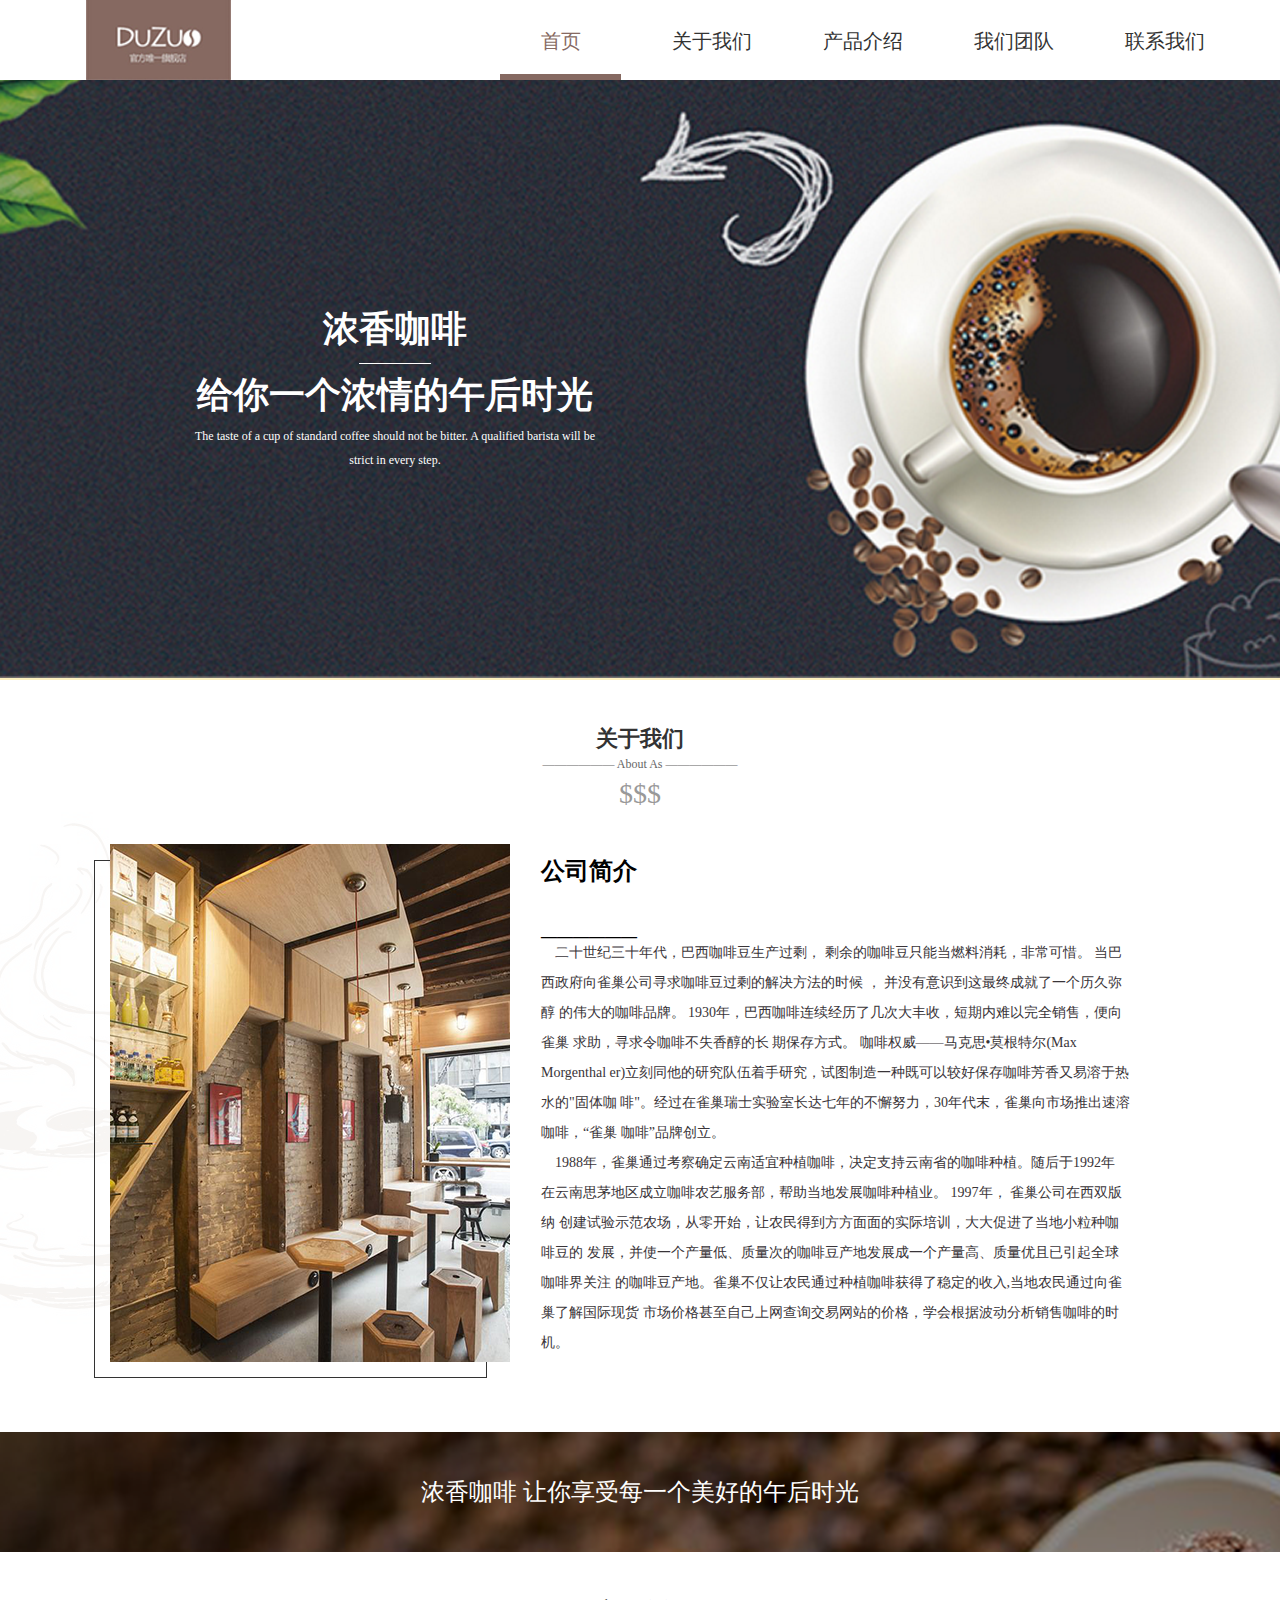
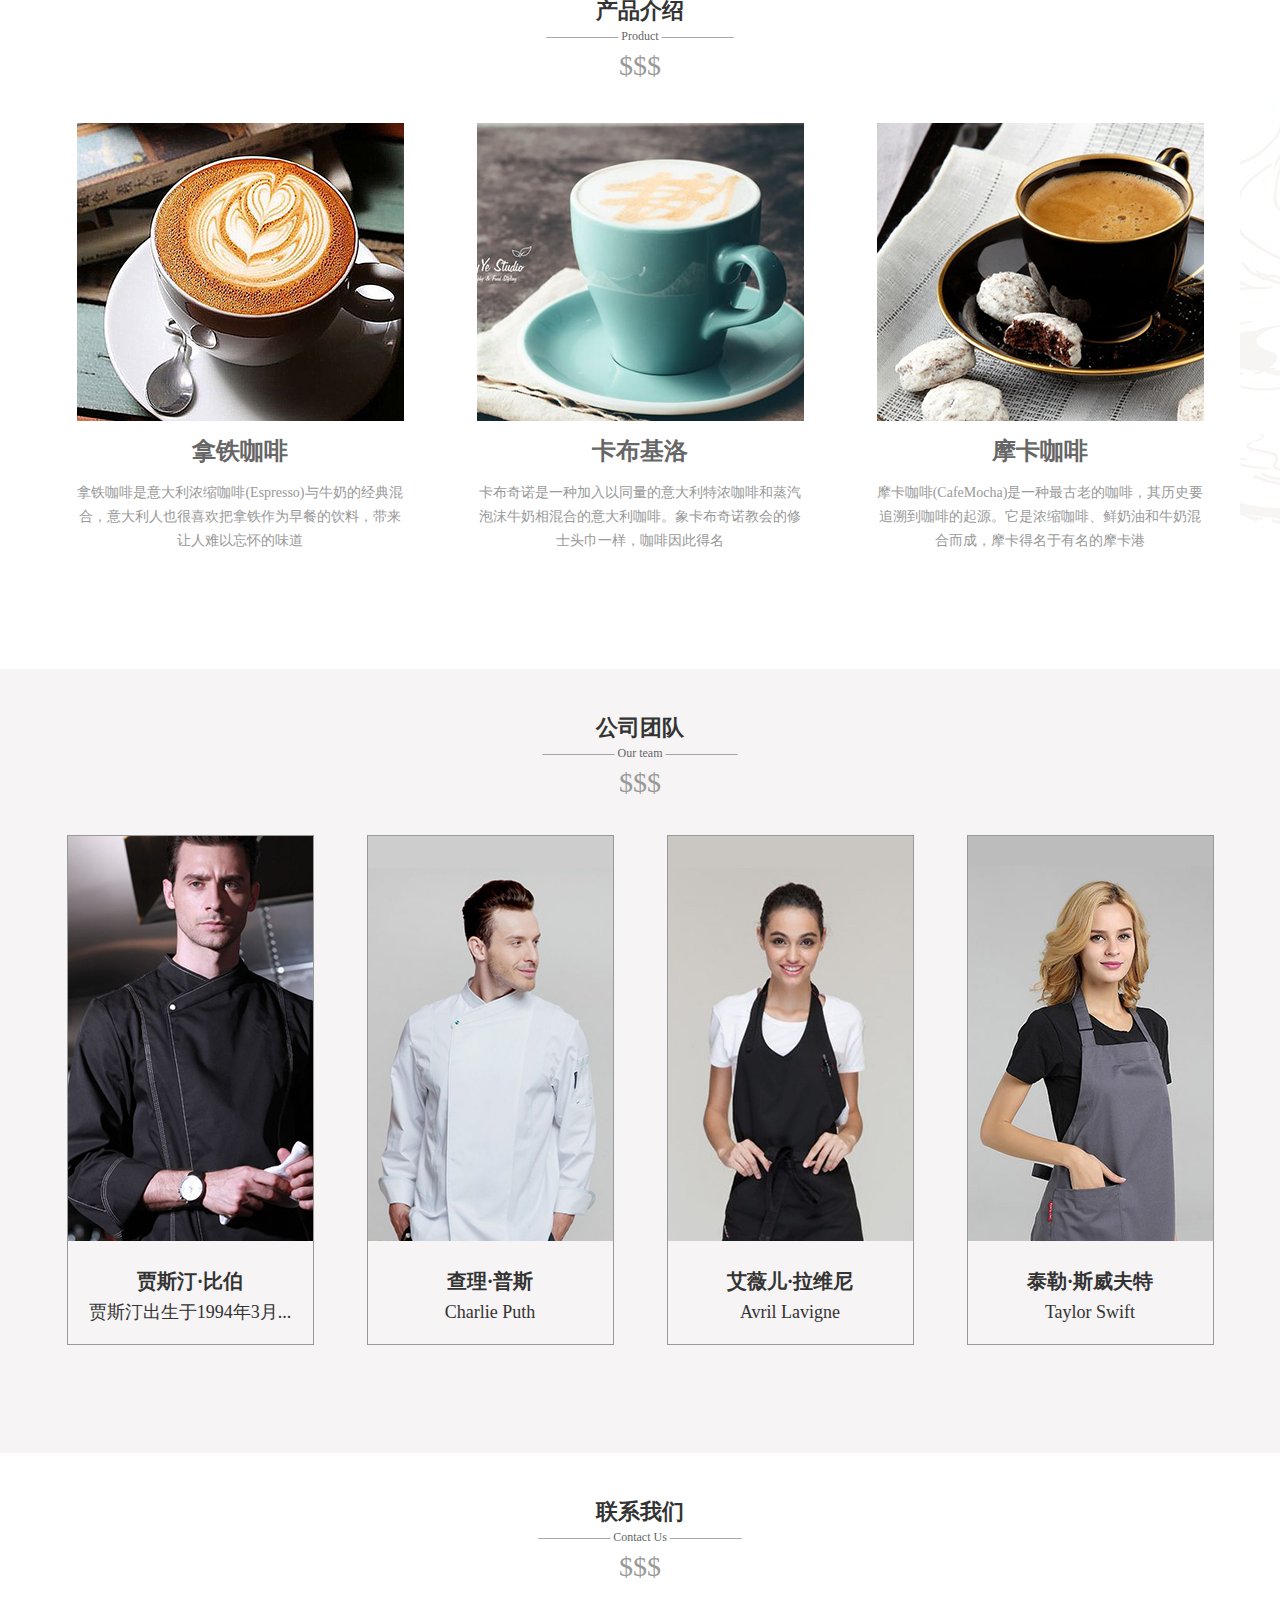
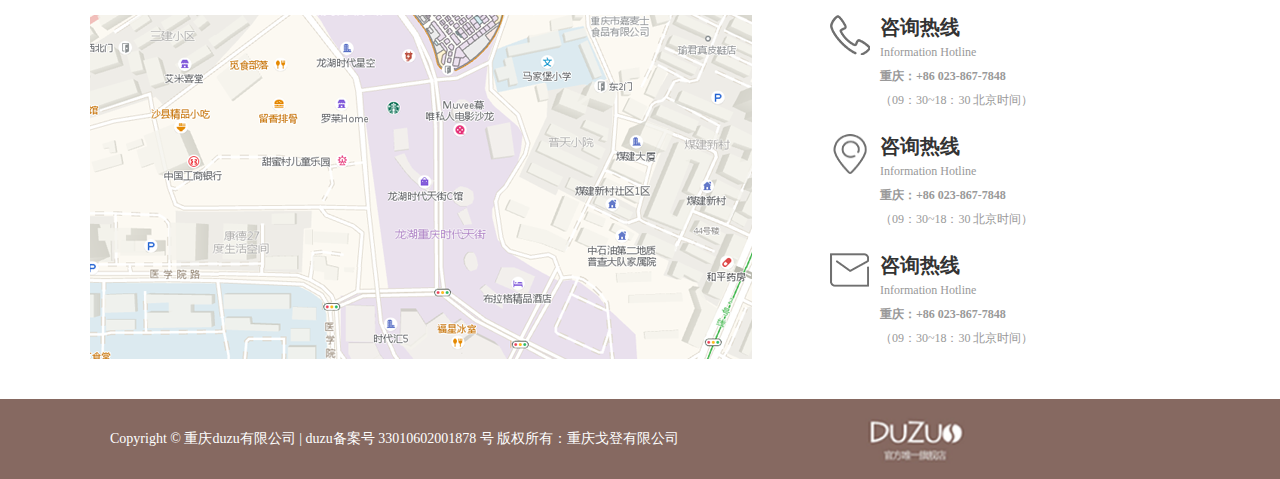
<file: index.html>
<!DOCTYPE html>
<html lang="en">

<head>
    <meta charset="UTF-8">
    <meta name="viewport" content="width=device-width, initial-scale=1.0">
    <title>Document</title>
    <link rel="stylesheet" href="./css/css.css">
    <link rel="stylesheet" href="./css/index.css">
</head>

<body>

    <!-- nav -->
    <div id="nav" class="container" class="claer">
        <div class="log"><img src="./imgs/log.png" alt=""></div>
        <ul class="nav_main" class="claer">
            <li class="active">首页</li>
            <li>关于我们</li>
            <li>产品介绍</li>
            <li>我们团队</li>
            <li>联系我们</li>
        </ul>
    </div>

    <!-- haeder_top -->
    <div id="header" class="container-fluid">
        <img src="./imgs/index_beijing_img.png" alt="">
        <div class="container">
            <div class="header_text">
                <h2>浓<span>香咖</span>啡</h2>
                <h3>给你一个浓情的午后时光</h3>
                <p>The taste of a cup of standard coffee should not be bitter. A qualified barista will be </p>
                <p>strict in every step.</p>
            </div>
        </div>
    </div>

    <!-- about_us -->
    <div id="about" class="container-fluid">
        <div class="bj_img">
            <img src="./imgs/beijing_01.png" alt="">
            <img src="./imgs/beijing_02.png" alt="">
        </div>
        <div class="container">
            <div class="about_text">
                <h2>关于我们</h2>
                <p><span>——————</span> About As <span>—————— </span></p>
                <p>$$$</p>
            </div>
            <div class="about_main ">
                <div class="about_img">
                    <img src="./imgs/index_01.png" alt="">
                </div>
                <div class="about_container">
                    <h3>公司简介</h3>
                    <h4>——————</h4>
                    <p> &nbsp;&nbsp;&nbsp;&nbsp;二十世纪三十年代，巴西咖啡豆生产过剩， 剩余的咖啡豆只能当燃料消耗，非常可惜。 当巴
                        西政府向雀巢公司寻求咖啡豆过剩的解决方法的时候 ， 并没有意识到这最终成就了一个历久弥醇
                        的伟大的咖啡品牌。 1930年，巴西咖啡连续经历了几次大丰收，短期内难以完全销售，便向雀巢
                        求助，寻求令咖啡不失香醇的长 期保存方式。 咖啡权威——马克思•莫根特尔(Max Morgenthal
                        er)立刻同他的研究队伍着手研究，试图制造一种既可以较好保存咖啡芳香又易溶于热水的"固体咖
                        啡"。经过在雀巢瑞士实验室长达七年的不懈努力，30年代末，雀巢向市场推出速溶咖啡，“雀巢
                        咖啡”品牌创立。</p>
                    <p>
                        &nbsp;&nbsp;&nbsp;&nbsp;1988年，雀巢通过考察确定云南适宜种植咖啡，决定支持云南省的咖啡种植。随后于1992年
                        在云南思茅地区成立咖啡农艺服务部，帮助当地发展咖啡种植业。 1997年， 雀巢公司在西双版纳
                        创建试验示范农场，从零开始，让农民得到方方面面的实际培训，大大促进了当地小粒种咖啡豆的
                        发展，并使一个产量低、质量次的咖啡豆产地发展成一个产量高、质量优且已引起全球咖啡界关注
                        的咖啡豆产地。雀巢不仅让农民通过种植咖啡获得了稳定的收入,当地农民通过向雀巢了解国际现货
                        市场价格甚至自己上网查询交易网站的价格，学会根据波动分析销售咖啡的时机。
                    </p>
                </div>
            </div>
        </div>
    </div>

    <!-- coffe_long_beijing -->
    <div id="long_beijing" class="container-fluid">
        <img src="./imgs/long01.png" alt="">
        <div class="bj_text">
            浓香咖啡 让你享受每一个美好的午后时光
        </div>
    </div>

    <!-- product -->
    <div id="product" class="container">
        <img src="./imgs/beijing_01.png" alt="" class="product_img">
        <div class="product_text">
            <h2>产品介绍</h2>
            <p><span>——————</span> Product <span>—————— </span></p>
            <p>$$$</p>
        </div>
        <div class="product_more">
            <ul>
                <li>
                    <img src="./imgs/index_02.png" alt="">
                    <h3>拿铁咖啡</h3>
                    <p>拿铁咖啡是意大利浓缩咖啡(Espresso)与牛奶的经典混合，意大利人也很喜欢把拿铁作为早餐的饮料，带来让人难以忘怀的味道</p>
                </li>
                <li>
                    <img src="./imgs/index_03.png" alt="">
                    <h3>卡布基洛</h3>
                    <p>卡布奇诺是一种加入以同量的意大利特浓咖啡和蒸汽泡沫牛奶相混合的意大利咖啡。象卡布奇诺教会的修士头巾一样，咖啡因此得名</p>
                </li>
                <li>
                    <img src="./imgs/index_04.png" alt="">
                    <h3>摩卡咖啡</h3>
                    <p>摩卡咖啡(CafeMocha)是一种最古老的咖啡，其历史要追溯到咖啡的起源。它是浓缩咖啡、鲜奶油和牛奶混合而成，摩卡得名于有名的摩卡港</p>
                </li>
            </ul>
        </div>
    </div>

    <!-- our_team -->
    <div id="our_team" class="container-fluid">
        <div class="container">
            <div class="team_text">
                <h2>公司团队</h2>
                <p><span>——————</span> Our team <span>—————— </span></p>
                <p>$$$</p>
            </div>
            <div class="team_man">
                <ul>
                    <li class="active">
                        <img src="./imgs/ren_01.png" alt="">
                        <h4>贾斯汀·比伯</h4>
                        <p>贾斯汀出生于1994年3月...</p>
                    </li>
                    <li>
                        <img src="./imgs/ren_02.png" alt="">
                        <h4>查理·普斯</h4>
                        <p>Charlie Puth</p>
                    </li>
                    <li>
                        <img src="./imgs/ren_03.png" alt="">
                        <h4>艾薇儿·拉维尼</h4>
                        <p>Avril Lavigne</p>
                    </li>
                    <li>
                        <img src="./imgs/ren_04.png" alt="">
                        <h4>泰勒·斯威夫特</h4>
                        <p>Taylor Swift</p>
                    </li>
                </ul>
            </div>
        </div>
    </div>

    <!-- contact_us -->
    <div id="contact_us" class="container">
        <div class="contact_text">
            <h2>联系我们</h2>
            <p><span>——————</span> Contact Us <span>—————— </span></p>
            <p>$$$</p>
        </div>
        <div class="contact_more">
            <div class="map">
                <img src="./imgs/map.png" alt="">
            </div>
            <ul class="more">
                <li>
                    <img src="./imgs/footicon01.png" alt="">
                    <div>
                        <h4>咨询热线</h4>
                        <p>Information Hotline</p>
                        <p><strong>重庆：+86 023-867-7848</strong></p>
                        <p>（09：30~18：30 北京时间）</p>
                    </div>
                </li>
                <li>
                    <img src="./imgs/footicon02.png" alt="">
                    <div>
                        <h4>咨询热线</h4>
                        <p>Information Hotline</p>
                        <p><strong>重庆：+86 023-867-7848</strong></p>
                        <p>（09：30~18：30 北京时间）</p>
                    </div>
                </li>
                <li>
                    <img src="./imgs/footicon03.png" alt="">
                    <div>
                        <h4>咨询热线</h4>
                        <p>Information Hotline</p>
                        <p><strong>重庆：+86 023-867-7848</strong></p>
                        <p>（09：30~18：30 北京时间）</p>
                    </div>
                </li>
            </ul>
        </div>
    </div>

    <!-- foot -->
    <div id="foot" class="container-fluid">
        <div class="container">
            <p>Copyright © 重庆duzu有限公司 | duzu备案号 33010602001878 号 版权所有：重庆戈登有限公司</p>
            <img src="./imgs/log_food.png" alt="">
        </div>
    </div>
</body>

</html>
</file>
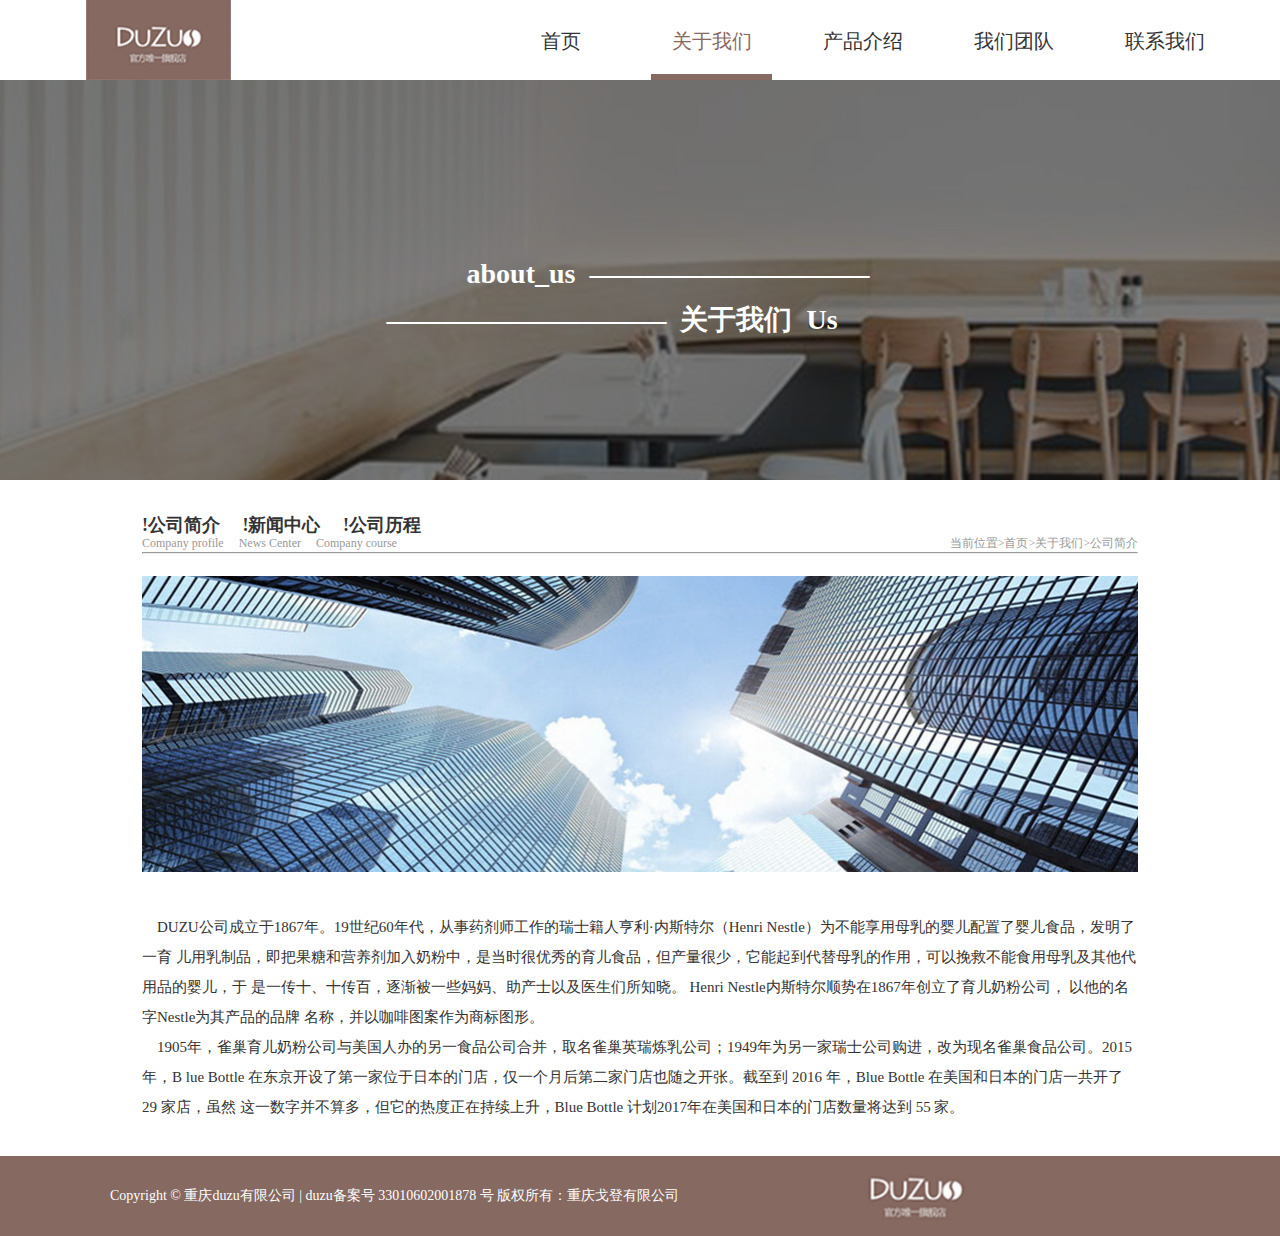
<file: about_us.html>
<!DOCTYPE html>
<html lang="en">

<head>
    <meta charset="UTF-8">
    <meta name="viewport" content="width=device-width, initial-scale=1.0">
    <title>Document</title>
    <link rel="stylesheet" href="./css/css.css">
    <link rel="stylesheet" href="./css/about_us.css">
</head>

<body>
    <!-- nav -->
    <div id="nav" class="container" class="claer">
        <div class="log"><img src="./imgs/log.png" alt=""></div>
        <ul class="nav_main" class="claer">
            <li>首页</li>
            <li class="active">关于我们</li>
            <li>产品介绍</li>
            <li>我们团队</li>
            <li>联系我们</li>
        </ul>
    </div>

    <!-- header -->
    <div id="header" class="container-fluid">
        <img src="./imgs/about_us_big_beijing.png" alt="">
        <div class="container">
            <div class="header_text">
                <h2>&nbsp;&nbsp;&nbsp;&nbsp;&nbsp;&nbsp;&nbsp;&nbsp;about_us&nbsp;&nbsp;——————————</h2><br>
                <h2>——————————&nbsp;&nbsp;关于我们&nbsp;&nbsp;Us&nbsp;&nbsp;&nbsp;&nbsp;&nbsp;&nbsp;&nbsp;&nbsp;</h2>
            </div>
        </div>
    </div>

    <!-- content -->
    <div id="about_us_content" class="container">
        <h3>!公司简介 &nbsp;&nbsp;&nbsp;&nbsp;!新闻中心 &nbsp;&nbsp;&nbsp;&nbsp;!公司历程</h3>
        <div class="text_l">
            <p>Company profile &nbsp;&nbsp;&nbsp;&nbsp;News Center &nbsp;&nbsp;&nbsp;&nbsp;Company course</p>
            <p>当前位置>首页>关于我们>公司简介</p>
        </div>
        <hr>
        <div class="about_main">
            <img src="./imgs/about_us_img_01.png" alt="">
            <p> &nbsp;&nbsp;&nbsp;&nbsp;DUZU公司成立于1867年。19世纪60年代，从事药剂师工作的瑞士籍人亨利·内斯特尔（Henri Nestle）为不能享用母乳的婴儿配置了婴儿食品，发明了一育
                儿用乳制品，即把果糖和营养剂加入奶粉中，是当时很优秀的育儿食品，但产量很少，它能起到代替母乳的作用，可以挽救不能食用母乳及其他代用品的婴儿，于
                是一传十、十传百，逐渐被一些妈妈、助产士以及医生们所知晓。 Henri Nestle内斯特尔顺势在1867年创立了育儿奶粉公司， 以他的名字Nestle为其产品的品牌
                名称，并以咖啡图案作为商标图形。<br>
                &nbsp;&nbsp;&nbsp;&nbsp;1905年，雀巢育儿奶粉公司与美国人办的另一食品公司合并，取名雀巢英瑞炼乳公司；1949年为另一家瑞士公司购进，改为现名雀巢食品公司。2015 年，B
                lue Bottle 在东京开设了第一家位于日本的门店，仅一个月后第二家门店也随之开张。截至到 2016 年，Blue Bottle 在美国和日本的门店一共开了 29 家店，虽然
                这一数字并不算多，但它的热度正在持续上升，Blue Bottle 计划2017年在美国和日本的门店数量将达到 55 家。</p>
        </div>
    </div>

    <!-- foot -->
    <div id="foot" class="container-fluid">
        <div class="container">
            <p>Copyright © 重庆duzu有限公司 | duzu备案号 33010602001878 号 版权所有：重庆戈登有限公司</p>
            <img src="./imgs/log_food.png" alt="">
        </div>
    </div>

   

</body>
</html>
</file>
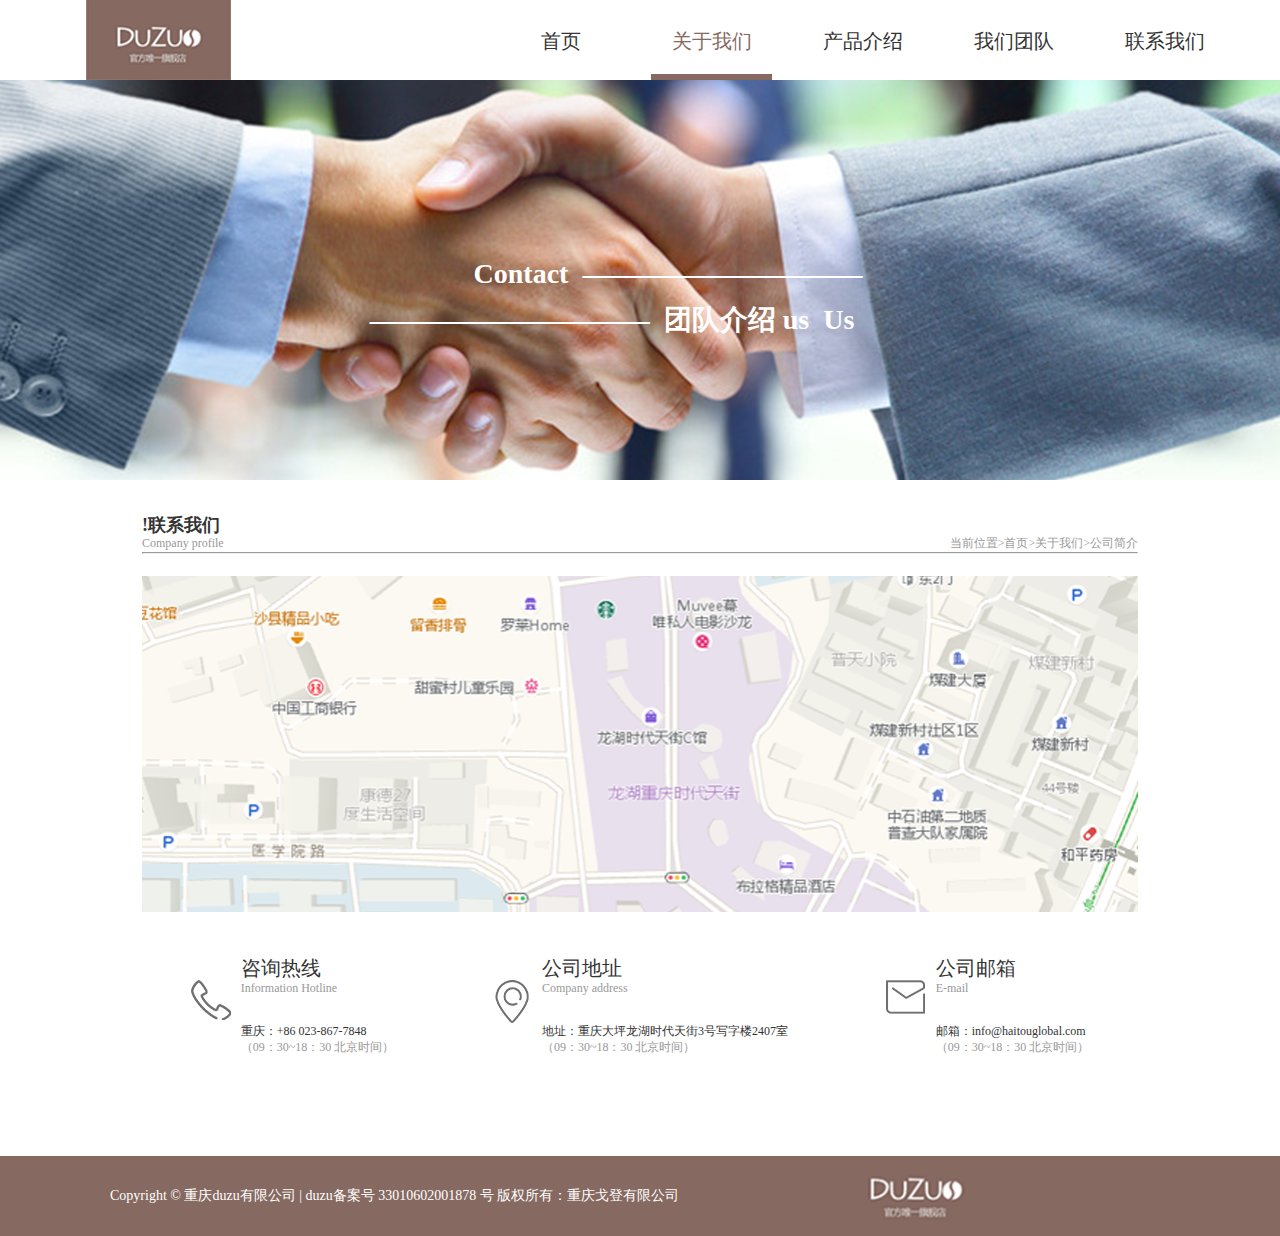
<file: contact_us.html>
<!DOCTYPE html>
<html lang="en">

<head>
    <meta charset="UTF-8">
    <meta name="viewport" content="width=device-width, initial-scale=1.0">
    <title>Document</title>
    <link rel="stylesheet" href="./css/css.css">
    <link rel="stylesheet" href="./css/contact_us.css">
</head>

<body>
    <!-- nav -->
    <div id="nav" class="container" class="claer">
        <div class="log"><img src="./imgs/log.png" alt=""></div>
        <ul class="nav_main" class="claer">
            <li>首页</li>
            <li class="active">关于我们</li>
            <li>产品介绍</li>
            <li>我们团队</li>
            <li>联系我们</li>
        </ul>
    </div>

    <!-- header -->
    <div id="header" class="container-fluid">
        <img src="./imgs/contact_us-big.png" alt="">
        <div class="container">
            <div class="header_text">
                <h2>&nbsp;&nbsp;&nbsp;&nbsp;&nbsp;&nbsp;&nbsp;&nbsp;Contact&nbsp;&nbsp;——————————</h2><br>
                <h2>——————————&nbsp;&nbsp;团队介绍 us&nbsp;&nbsp;Us&nbsp;&nbsp;&nbsp;&nbsp;&nbsp;&nbsp;&nbsp;&nbsp;</h2>
            </div>
        </div>
    </div>

    <!-- content -->
    <div id="contact_us" class="container">
        <h3>!联系我们</h3>
        <div class="text_l">
            <p>Company profile</p>
            <p>当前位置>首页>关于我们>公司简介</p>
        </div>
        <hr>
        <div class="contact_main">
            <img src="./imgs/contact_map.png" alt="">
            <ul>
                <li>
                    <img src="./imgs/footicon01.png" alt="">
                    <p>咨询热线</p>
                    <p>Information Hotline</p>
                    <p>重庆：+86 023-867-7848</p>
                    <p>（09：30~18：30 北京时间）</p>
                </li>
                <li>
                    <img src="./imgs/footicon02.png" alt="">
                    <p>公司地址</p>
                    <p>Company address</p>
                    <p>地址：重庆大坪龙湖时代天街3号写字楼2407室</p>
                    <p>（09：30~18：30 北京时间）</p>
                </li>
                <li>
                    <img src="./imgs/footicon03.png" alt="">
                    <p>公司邮箱</p>
                    <p>E-mail</p>
                    <p>邮箱：info@haitouglobal.com</p>
                    <p>（09：30~18：30 北京时间）</p>
                </li>
            </ul>
        </div>
    </div>

    <!-- foot -->
    <div id="foot" class="container-fluid">
        <div class="container">
            <p>Copyright © 重庆duzu有限公司 | duzu备案号 33010602001878 号 版权所有：重庆戈登有限公司</p>
            <img src="./imgs/log_food.png" alt="">
        </div>
    </div>
</body>

</html>
</file>
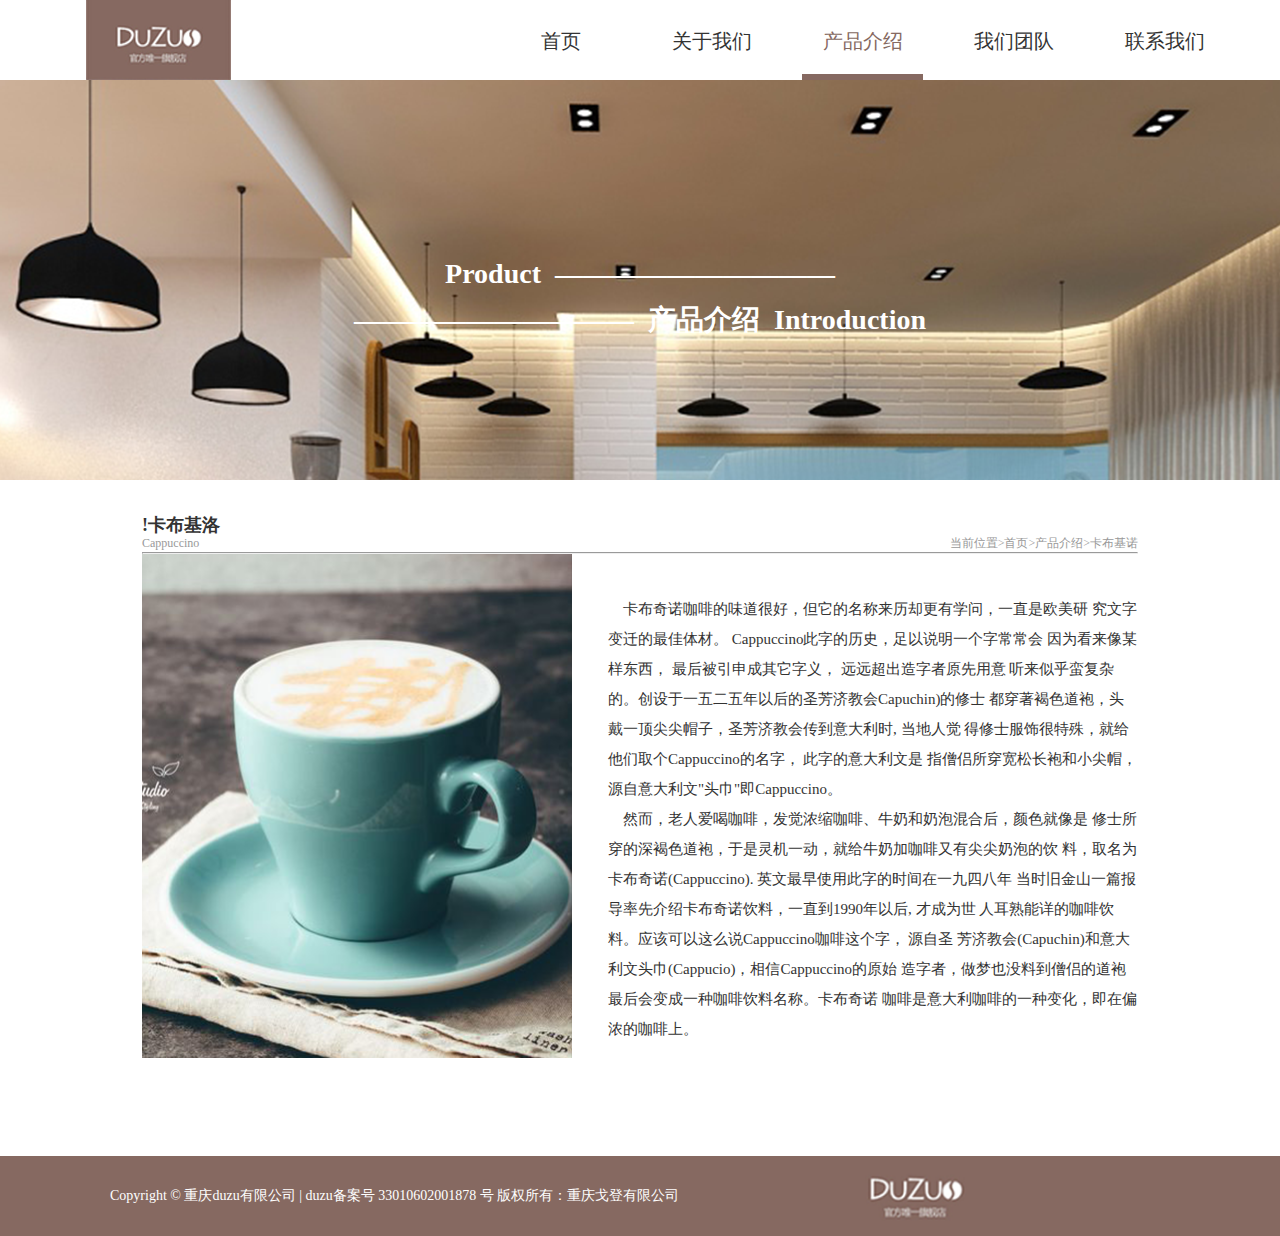
<file: product.html>
<!DOCTYPE html>
<html lang="en">

<head>
    <meta charset="UTF-8">
    <meta name="viewport" content="width=device-width, initial-scale=1.0">
    <title>Document</title>
    <link rel="stylesheet" href="./css/css.css">
    <link rel="stylesheet" href="./css/product.css">
</head>

<body>
    <!-- nav -->
    <div id="nav" class="container" class="claer">
        <div class="log"><img src="./imgs/log.png" alt=""></div>
        <ul class="nav_main" class="claer">
            <li>首页</li>
            <li>关于我们</li>
            <li class="active">产品介绍</li>
            <li>我们团队</li>
            <li>联系我们</li>
        </ul>
    </div>

    <!-- header -->
    <div id="header" class="container-fluid">
        <img src="./imgs/product_big_beijing.png" alt="">
        <div class="container">
            <div class="header_text">
                <h2>Product&nbsp;&nbsp;——————————</h2><br>
                <h2>——————————&nbsp;&nbsp;产品介绍&nbsp;&nbsp;Introduction</h2>
            </div>
        </div>
    </div>

    <!-- content -->
    <div id="content" class="container">
        <h3>!卡布基洛</h3>
        <div class="text_l">
            <p>Cappuccino</p>
            <p>当前位置>首页>产品介绍>卡布基诺</p>
        </div>
        <hr>
        <div class="product_main">
            <img src="./imgs/product_kabuluoqi.png" alt="">
            <p> &nbsp;&nbsp;&nbsp;&nbsp;卡布奇诺咖啡的味道很好，但它的名称来历却更有学问，一直是欧美研
                究文字变迁的最佳体材。 Cappuccino此字的历史，足以说明一个字常常会
                因为看来像某样东西， 最后被引申成其它字义， 远远超出造字者原先用意
                听来似乎蛮复杂的。创设于一五二五年以后的圣芳济教会Capuchin)的修士
                都穿著褐色道袍，头戴一顶尖尖帽子，圣芳济教会传到意大利时, 当地人觉
                得修士服饰很特殊，就给他们取个Cappuccino的名字， 此字的意大利文是
                指僧侣所穿宽松长袍和小尖帽，源自意大利文"头巾"即Cappuccino。
                <br>&nbsp;&nbsp;&nbsp;&nbsp;然而，老人爱喝咖啡，发觉浓缩咖啡、牛奶和奶泡混合后，颜色就像是
                修士所穿的深褐色道袍，于是灵机一动，就给牛奶加咖啡又有尖尖奶泡的饮
                料，取名为卡布奇诺(Cappuccino). 英文最早使用此字的时间在一九四八年
                当时旧金山一篇报导率先介绍卡布奇诺饮料，一直到1990年以后, 才成为世
                人耳熟能详的咖啡饮料。应该可以这么说Cappuccino咖啡这个字， 源自圣
                芳济教会(Capuchin)和意大利文头巾(Cappucio)，相信Cappuccino的原始
                造字者，做梦也没料到僧侣的道袍最后会变成一种咖啡饮料名称。卡布奇诺
                咖啡是意大利咖啡的一种变化，即在偏浓的咖啡上。</p>
        </div>
    </div>

    <!-- foot -->
    <div id="foot" class="container-fluid">
        <div class="container">
            <p>Copyright © 重庆duzu有限公司 | duzu备案号 33010602001878 号 版权所有：重庆戈登有限公司</p>
            <img src="./imgs/log_food.png" alt="">
        </div>
    </div>
</body>

</html>
</file>
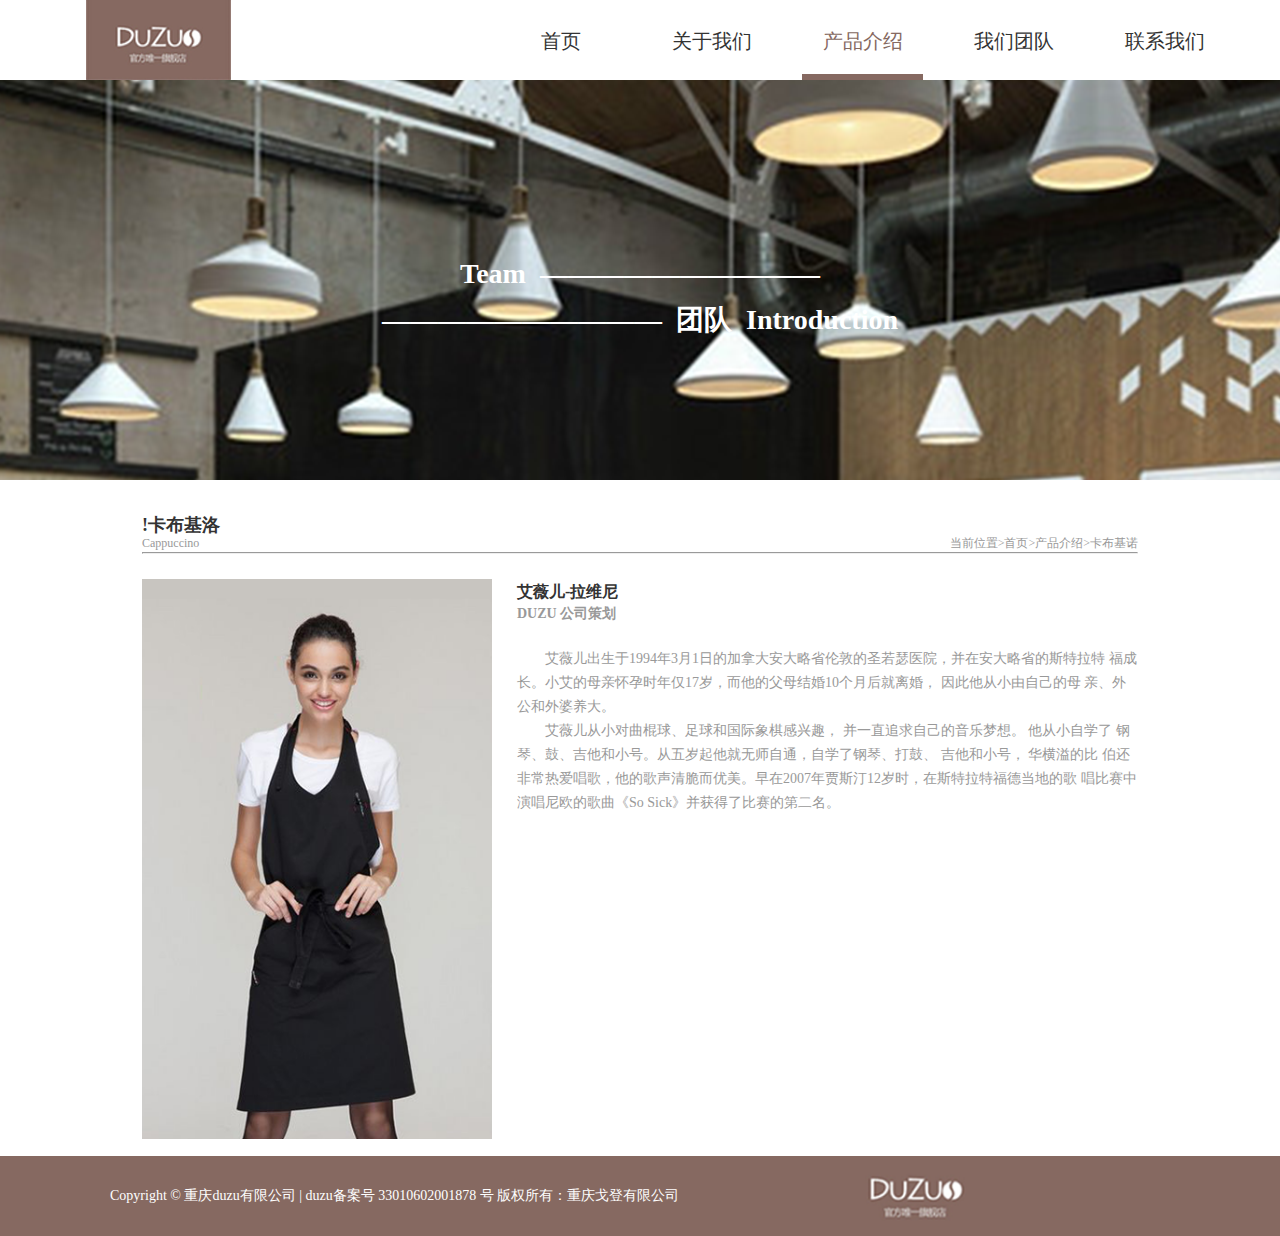
<file: team.html>
<!DOCTYPE html>
<html lang="en">

<head>
    <meta charset="UTF-8">
    <meta name="viewport" content="width=device-width, initial-scale=1.0">
    <title>Document</title>
    <link rel="stylesheet" href="./css/css.css">
    <link rel="stylesheet" href="./css/team.css">
</head>

<body>
    <!-- nav -->
    <div id="nav" class="container" class="claer">
        <div class="log"><img src="./imgs/log.png" alt=""></div>
        <ul class="nav_main" class="claer">
            <li>首页</li>
            <li>关于我们</li>
            <li class="active">产品介绍</li>
            <li>我们团队</li>
            <li>联系我们</li>
        </ul>
    </div>

    <!-- header -->
    <div id="header" class="container-fluid">
        <img src="./imgs/team_big_beijing.png" alt="">
        <div class="container">
            <div class="header_text">
                <h2>Team&nbsp;&nbsp;——————————</h2><br>
                <h2>——————————&nbsp;&nbsp;团队&nbsp;&nbsp;Introduction</h2>
            </div>
        </div>
    </div>

    <!-- content -->
    <div id="content" class="container">
        <h3>!卡布基洛</h3>
        <div class="text_l">
            <p>Cappuccino</p>
            <p>当前位置>首页>产品介绍>卡布基诺</p>
        </div>
        <hr>
        <div class="product_main">
            <img src="./imgs/team_man_01.png" alt="">
            <div class="mmoo">
                <h3>艾薇儿-拉维尼</h3>
                <h4>DUZU 公司策划</h4>
                <p> &nbsp;&nbsp;&nbsp;&nbsp;&nbsp;&nbsp;&nbsp;&nbsp;艾薇儿出生于1994年3月1日的加拿大安大略省伦敦的圣若瑟医院，并在安大略省的斯特拉特
                    福成长。小艾的母亲怀孕时年仅17岁，而他的父母结婚10个月后就离婚， 因此他从小由自己的母
                    亲、外公和外婆养大。<br>
                    &nbsp;&nbsp;&nbsp;&nbsp;&nbsp;&nbsp;&nbsp;&nbsp;艾薇儿从小对曲棍球、足球和国际象棋感兴趣， 并一直追求自己的音乐梦想。 他从小自学了
                    钢琴、鼓、吉他和小号。从五岁起他就无师自通，自学了钢琴、打鼓、 吉他和小号， 华横溢的比
                    伯还非常热爱唱歌，他的歌声清脆而优美。早在2007年贾斯汀12岁时，在斯特拉特福德当地的歌
                    唱比赛中演唱尼欧的歌曲《So Sick》并获得了比赛的第二名。
                </p>


            </div>
        </div>
    </div>

    <!-- foot -->
    <div id="foot" class="container-fluid">
        <div class="container">
            <p>Copyright © 重庆duzu有限公司 | duzu备案号 33010602001878 号 版权所有：重庆戈登有限公司</p>
            <img src="./imgs/log_food.png" alt="">
        </div>
    </div>
</body>

</html>
</file>
<file: css/index.css>
/* nav */
body{overflow-x: hidden;}
#nav{
    height: 80px;
}
#nav .log{
    width: 145px;
    height: 80px;
    float: left;
    margin-left: 46px;
}
#nav .nav_main{
    height: 80px;
    float: right;
}
#nav .nav_main li{
    font-size: 20px;
    text-align: center;
    width: 121px;
    height: 66px;
    margin: 8px 15px 0 15px;
    line-height: 66px;
    color: #333333;
    float: left;
}
#nav .nav_main li:hover{
    color: #866961;
    border-bottom: 6px solid #866961;
}
#nav .nav_main .active{
    color: #866961;
    border-bottom: 6px solid #866961;
}

/* header_top */
#header{
    height: 600px;
    overflow: hidden;
}
#header img{
    margin-left: 50%;
    transform: translateX(-960px);
}
#header .header_text{
    position: relative;
    top: -600px;
    width: 710px;
    color: #ffffff;
}
#header .header_text h2{
    height: 63px;
    width: 100%;
    text-align: center;
    font-size: 36px;
    line-height: 63px;
    margin-top: 218px;
}
#header .header_text h2 span{
    height: 63px;
    padding-bottom: 14px;
    border-bottom: 1px solid  #ffffff;
}
#header .header_text h3{
    height: 58px;
    width: 100%;
    text-align: center;
    line-height: 58px;
    font-size: 36px;
    margin-top: 5px;
}
#header .header_text p{
    height: 24px;
    width: 100%;
    text-align: center;
    line-height: 24px;
    font-size: 12px;
}


/* about_us */
#about{
    width: 100%;
    border: 0px solid black;
    overflow: hidden;
}
#about .about_text h2{
    height: 22px;
    width: 1200px;
    font-size: 22px;
    color: #333333;
    line-height: 22px;
    text-align: center;
    margin-top: 48px;
}

#about .about_text p:nth-of-type(1){
    height: 28px;
    width: 1200px;
    line-height: 28px;
    font-size: 12px;
    text-align: center;
    color: #666666;
}
#about .about_text p:nth-of-type(2){
    height: 28px;
    width: 1200px;
    font-size: 28px;
    text-align: center;
    color: #999999;
}

#about .bj_img{
    width: 1920px;
    overflow: hidden;
}
#about .bj_img img:nth-of-type(1){
    position: absolute;
    top: 100px;
}#about .bj_img img:nth-of-type(2){
    position: absolute;
    left: 1500px;
    top: 100px;
}

#about .container{
    width: 1200px;

}

#about .about_main{
    width: 1200px;
    overflow: hidden;
}
#about .about_main .about_img{
    float: left;
    width: 391px;
    height: 516px;
    border: 1px solid #333333;
    margin: 54px;
}
#about .about_main .about_img img{
    position: relative;
    top: -17px;
    left: 15px;
}
#about .about_main .about_container{
    width: 590px;
    border: 0px solid black;
    float: left;
}
#about .about_main .about_container h3{
    height: 130px;
    font-size: 24px;
    line-height: 130px;
}
#about .about_main .about_container h4{
    line-height: 2px;
}
#about .about_main .about_container p{
    line-height: 30px;
    font-size: 14px;
    color: #393438;
}

/* long_beijing */
#long_beijing{
    height: 120px;
    overflow: hidden;
    
}
#long_beijing .bj_text{
    position: relative;
    top: -120px;
    height: 120px;
    width: 100%;
    line-height: 120px;
    text-align: center;
    font-size: 24px;
    color: #fefefe;
    background-color: rgba(0, 0, 0,0.4);
}

/* product */
#product{
    position: relative;
}
#product .product_img{
    position: absolute;
    left: 1200px;
}
#product .product_text h2{
    height: 22px;
    width: 1200px;
    font-size: 22px;
    color: #333333;
    line-height: 22px;
    text-align: center;
    margin-top: 48px;
}

#product .product_text p:nth-of-type(1){
    height: 28px;
    width: 1200px;
    line-height: 28px;
    font-size: 12px;
    text-align: center;
    color: #666666;
}
#product .product_text p:nth-of-type(2){
    height: 28px;
    width: 1200px;
    font-size: 28px;
    text-align: center;
    color: #999999;
}
#product .product_more {
    width: 100%;
    height: 546px;
}
#product .product_more ul{
    width: 100%;
    height: 546px;
    margin-top: 45px;
    display: flex;
    justify-content: space-around;
}
#product .product_more ul li{
    width: 327px
}
#product .product_more ul li h3{
    height: 40px;
    line-height: 40px;
    font-size: 24px;
    text-align: center;
    color: #666666;
    margin: 10px 0 10px 0;
}
#product .product_more ul li p{
    height: 24px;
    line-height: 24px;
    font-size: 14px;
    text-align: center;
    color: #999999;
}

/* our team */
#our_team{
    height: 784px;
    background-color: #f6f4f4;
}
#our_team .team_text h2{
    height: 22px;
    width: 1200px;
    font-size: 22px;
    color: #333333;
    line-height: 22px;
    text-align: center;
    padding-top: 48px;
}
#our_team .team_text p:nth-of-type(1){
    height: 28px;
    width: 1200px;
    line-height: 28px;
    font-size: 12px;
    text-align: center;
    color: #666666;
}
#our_team .team_text p:nth-of-type(2){
    height: 28px;
    width: 1200px;
    font-size: 28px;
    text-align: center;
    color: #999999;
}

#our_team .team_man ul{
    width: 1200px;
    margin-top: 40px;
    display: flex;
    justify-content: space-around;
}
#our_team .team_man ul li{
    width: 245px;
    height: 508px;
    border: 1px solid #999999;
}
#our_team .team_man ul li:hover{
    background-color: rgba(0, 0, 0,.5);
}
#our_team .team_man ul li:hover h4 {
    color: white;
}
#our_team .team_man ul li:hover p{
    color: white;
}

#our_team .team_man ul li h4{
    height: 32px;
    width: 100%;
    font-size: 20px;
    line-height: 32px;
    text-align: center;
    color: #333333;
    margin-top: 24px;
}
#our_team .team_man ul li p{
    height: 30px;
    width: 100%;
    line-height: 30px;
    font-size: 18px;
    text-align: center;
    color: #333;
}


/* contact_us */
#contact_us {
    height: 546px;
}
#contact_us .contact_text h2{
    height: 22px;
    width: 1200px;
    font-size: 22px;
    color: #333333;
    line-height: 22px;
    text-align: center;
    padding-top: 48px;
}
#contact_us .contact_text p:nth-of-type(1){
    height: 28px;
    width: 1200px;
    line-height: 28px;
    font-size: 12px;
    text-align: center;
    color: #666666;
}
#contact_us .contact_text p:nth-of-type(2){
    height: 28px;
    width: 1200px;
    font-size: 28px;
    text-align: center;
    color: #999999;
}

#contact_us .contact_more{
    width: 100%;
    height: 370px;
    margin-top: 36px;
    display: flex;
    justify-content: space-between;
}
#contact_us .contact_more .map{
    padding: 0 50px;
}
#contact_us .contact_more ul{
    width: 410px;

}
#contact_us .contact_more ul li{
    margin-bottom: 22px;
    display: flex;
    justify-content: flex-start;
}
#contact_us .contact_more ul li img{
    width: 40px;
    height: 40px;
    margin-right: 10px;
}
#contact_us .contact_more ul li div h4{
    height: 25px;
    line-height: 25px;
    font-size: 20px;
    color: #333333;
}
#contact_us .contact_more ul li div p{
    height: 24px;
    line-height: 24px;
    font-size: 12px;
    color: #999999;
}

/* foot */
#foot{
    height: 80px;
    background-color: #866961;
}
#foot div{
    height: 80px;
    display: flex;
    justify-content: flex-start;
}
#foot div p{
    height: 80px;
    line-height: 80px;
    font-size: 14px;
    color: #fefefe;
    margin-left: 70px;
}
#foot div img{
    height: 50px;
    margin-top: 15px;
    margin-left: 170px;
}
</file>
<file: css/about_us.css>
/* nav */
body{overflow-x: hidden;}
#nav{
    height: 80px;
}
#nav .log{
    width: 145px;
    height: 80px;
    float: left;
    margin-left: 46px;
}
#nav .nav_main{
    height: 80px;
    float: right;
}
#nav .nav_main li{
    font-size: 20px;
    text-align: center;
    width: 121px;
    height: 66px;
    margin: 8px 15px 0 15px;
    line-height: 66px;
    color: #333333;
    float: left;
}
#nav .nav_main li:hover{
    color: #866961;
    border-bottom: 6px solid #866961;
}
#nav .nav_main .active{
    color: #866961;
    border-bottom: 6px solid #866961;
}

/* header */
#header{
    height: 400px;
    overflow: hidden;
    
}
#header img{
    margin-left: 50%;
    transform: translateX(-960px);
}
#header .header_text{
    position: relative;
    top: -220px;
    width: 1200px;
    color: #ffffff;
    
}
#header .header_text h2{
    width: 1200px;
    text-align: center;
    font-size: 28px;
    line-height: 28px;
}

/* about_us_content */
#about_us_content {
    height: 640px;
    width: 996px;
    margin-top: 36px;
}
#about_us_content h3{
    font-size: 18px;
    line-height: 18px;
    color: #333333;
}
#about_us_content .text_l{
    width: 100%;
    height: 18px;
    display: flex;
    justify-content: space-between;
}
#about_us_content .text_l p{
    font-size: 12px;
    line-height: 18px;
    color: #999999;
}

#about_us_content .about_main{
    width: 100%;
}
#about_us_content .about_main img{
    margin-top: 22px;
    width: 100%;
}
#about_us_content .about_main p{
    width: 100%;
    height: 30px;
    line-height: 30px;
    font-size: 15px;
    color: #333333;
    margin-top: 40px;
}

/* foot */
#foot{
    height: 80px;
    background-color: #866961;
}
#foot div{
    height: 80px;
    display: flex;
    justify-content: flex-start;
}
#foot div p{
    height: 80px;
    line-height: 80px;
    font-size: 14px;
    color: #fefefe;
    margin-left: 70px;
}
#foot div img{
    height: 50px;
    margin-top: 15px;
    margin-left: 170px;
}
</file>
<file: css/contact_us.css>
/* nav */
body{overflow-x: hidden;}
#nav{
    height: 80px;
}
#nav .log{
    width: 145px;
    height: 80px;
    float: left;
    margin-left: 46px;
}
#nav .nav_main{
    height: 80px;
    float: right;
}
#nav .nav_main li{
    font-size: 20px;
    text-align: center;
    width: 121px;
    height: 66px;
    margin: 8px 15px 0 15px;
    line-height: 66px;
    color: #333333;
    float: left;
}
#nav .nav_main li:hover{
    color: #866961;
    border-bottom: 6px solid #866961;
}
#nav .nav_main .active{
    color: #866961;
    border-bottom: 6px solid #866961;
}

/* header */
#header{
    height: 400px;
    overflow: hidden;
    
}
#header img{
    margin-left: 50%;
    transform: translateX(-960px);
}
#header .header_text{
    position: relative;
    top: -220px;
    width: 1200px;
    color: #ffffff;
    
}
#header .header_text h2{
    width: 1200px;
    text-align: center;
    font-size: 28px;
    line-height: 28px;
}

/* content */
#contact_us {
    height: 640px;
    width: 996px;
    margin-top: 36px;
}
#contact_us h3{
    font-size: 18px;
    line-height: 18px;
    color: #333333;
}
#contact_us .text_l{
    width: 100%;
    height: 18px;
    display: flex;
    justify-content: space-between;
}
#contact_us .text_l p{
    font-size: 12px;
    line-height: 18px;
    color: #999999;
}

#contact_us .contact_main{
    width: 100%;
    
}
#contact_us .contact_main img{
    margin-top: 22px;
    width: 100%;
}
#contact_us .contact_main ul{
    width: 100%;
    display: flex;
    justify-content: space-around;
}
#contact_us .contact_main ul li{
    margin-top: 46px;
    position: relative;
    
}
#contact_us .contact_main ul li img{
    width: 40px;
    position: absolute;
}
#contact_us .contact_main ul li p{
    margin-left: 50px;
}
#contact_us .contact_main ul li p:nth-of-type(1){
    height: 20px;
    line-height: 20px;
    font-size: 20px;
    color: #333333;
}
#contact_us .contact_main ul li p:nth-of-type(2){
    height: 20px;
    line-height: 20px;
    font-size: 12px;
    color: #999999;
}
#contact_us .contact_main ul li p:nth-of-type(3){
    height: 12px;
    line-height: 12px;
    font-size: 12px;
    color: #333;
    margin-top: 27px;
}
#contact_us .contact_main ul li p:nth-of-type(4){
    height: 20px;
    line-height: 20px;
    font-size: 12px;
    color: #999999;
}
/* foot */
#foot{
    height: 80px;
    background-color: #866961;
}
#foot div{
    height: 80px;
    display: flex;
    justify-content: flex-start;
}
#foot div p{
    height: 80px;
    line-height: 80px;
    font-size: 14px;
    color: #fefefe;
    margin-left: 70px;
}
#foot div img{
    height: 50px;
    margin-top: 15px;
    margin-left: 170px;
}
</file>
<file: css/product.css>
/* nav */
body{overflow-x: hidden;}
#nav{
    height: 80px;
}
#nav .log{
    width: 145px;
    height: 80px;
    float: left;
    margin-left: 46px;
}
#nav .nav_main{
    height: 80px;
    float: right;
}
#nav .nav_main li{
    font-size: 20px;
    text-align: center;
    width: 121px;
    height: 66px;
    margin: 8px 15px 0 15px;
    line-height: 66px;
    color: #333333;
    float: left;
}
#nav .nav_main li:hover{
    color: #866961;
    border-bottom: 6px solid #866961;
}
#nav .nav_main .active{
    color: #866961;
    border-bottom: 6px solid #866961;
}

/* header */
#header{
    height: 400px;
    overflow: hidden;
    
}
#header img{
    margin-left: 50%;
    transform: translateX(-960px);
}
#header .header_text{
    position: relative;
    top: -220px;
    width: 1200px;
    color: #ffffff;
    
}
#header .header_text h2{
    width: 1200px;
    text-align: center;
    font-size: 28px;
    line-height: 28px;
}

/* content */
#content {
    height: 640px;
    width: 996px;
    margin-top: 36px;
}
#content h3{
    font-size: 18px;
    line-height: 18px;
    color: #333333;
}
#content .text_l{
    width: 100%;
    height: 18px;
    display: flex;
    justify-content: space-between;
}
#content .text_l p{
    font-size: 12px;
    line-height: 18px;
    color: #999999;
}

#content .product_main{
    width: 100%;
    display: flex;
    justify-content: space-between;
}
#content .product_main img{
    width: 430px;
}
#content .product_main p{
    width: 530px;
    height: 30px;
    line-height: 30px;
    font-size: 15px;
    color: #333333;
    margin-top: 40px;
}

/* foot */
#foot{
    height: 80px;
    background-color: #866961;
}
#foot div{
    height: 80px;
    display: flex;
    justify-content: flex-start;
}
#foot div p{
    height: 80px;
    line-height: 80px;
    font-size: 14px;
    color: #fefefe;
    margin-left: 70px;
}
#foot div img{
    height: 50px;
    margin-top: 15px;
    margin-left: 170px;
}
</file>
<file: css/team.css>
/* nav */
body{overflow-x: hidden;}
#nav{
    height: 80px;
}
#nav .log{
    width: 145px;
    height: 80px;
    float: left;
    margin-left: 46px;
}
#nav .nav_main{
    height: 80px;
    float: right;
}
#nav .nav_main li{
    font-size: 20px;
    text-align: center;
    width: 121px;
    height: 66px;
    margin: 8px 15px 0 15px;
    line-height: 66px;
    color: #333333;
    float: left;
}
#nav .nav_main li:hover{
    color: #866961;
    border-bottom: 6px solid #866961;
}
#nav .nav_main .active{
    color: #866961;
    border-bottom: 6px solid #866961;
}

/* header */
#header{
    height: 400px;
    overflow: hidden;
    
}
#header img{
    margin-left: 50%;
    transform: translateX(-960px);
}
#header .header_text{
    position: relative;
    top: -220px;
    width: 1200px;
    color: #ffffff;
    
}
#header .header_text h2{
    width: 1200px;
    text-align: center;
    font-size: 28px;
    line-height: 28px;
}

/* content */
#content {
    height: 640px;
    width: 996px;
    margin-top: 36px;
}
#content h3{
    font-size: 18px;
    line-height: 18px;
    color: #333333;
}
#content .text_l{
    width: 100%;
    height: 18px;
    display: flex;
    justify-content: space-between;
}
#content .text_l p{
    font-size: 12px;
    line-height: 18px;
    color: #999999;
}

#content .product_main{
    width: 100%;
    display: flex;
    justify-content: space-between;
}
#content .product_main img{
    width: 350px;
    margin-top: 25px;
}
#content .product_main .mmoo{
    width: 100%;
    padding-top: 25px;
    padding-left: 25px;

}
#content .product_main .mmoo h3{
    height: 26px;
    font-size: 16px;
    line-height: 26px;
    color: #333333;
}
#content .product_main .mmoo h4{
    height: 14px;
    font-size: 14px;
    color: #999999;
    margin-bottom: 28px;
}
#content .product_main .mmoo p{
    height: 24px;
    line-height: 24px;
    font-size: 14px;
    color: #999999;
}

/* foot */
#foot{
    height: 80px;
    background-color: #866961;
}
#foot div{
    height: 80px;
    display: flex;
    justify-content: flex-start;
}
#foot div p{
    height: 80px;
    line-height: 80px;
    font-size: 14px;
    color: #fefefe;
    margin-left: 70px;
}
#foot div img{
    height: 50px;
    margin-top: 15px;
    margin-left: 170px;
}
</file>
<file: css/css.css>
/* css reset */
*{margin: 0; padding: 0;}
ul{list-style: none;}
a{text-decoration: none;font-size: 12px;color: none;}
img{display: block;}
h1,h2,h3,h4{text-decoration: none;}


/* css common */
.l{float: left;}
.r{float: right;}
.clear:after{content: "";display: block;clear: both;}
.container{width: 1200px;margin: 0 auto;position: relative;}
.container-fluid{width: 100%;margin: 0 auto;position: relative;}
</file>
